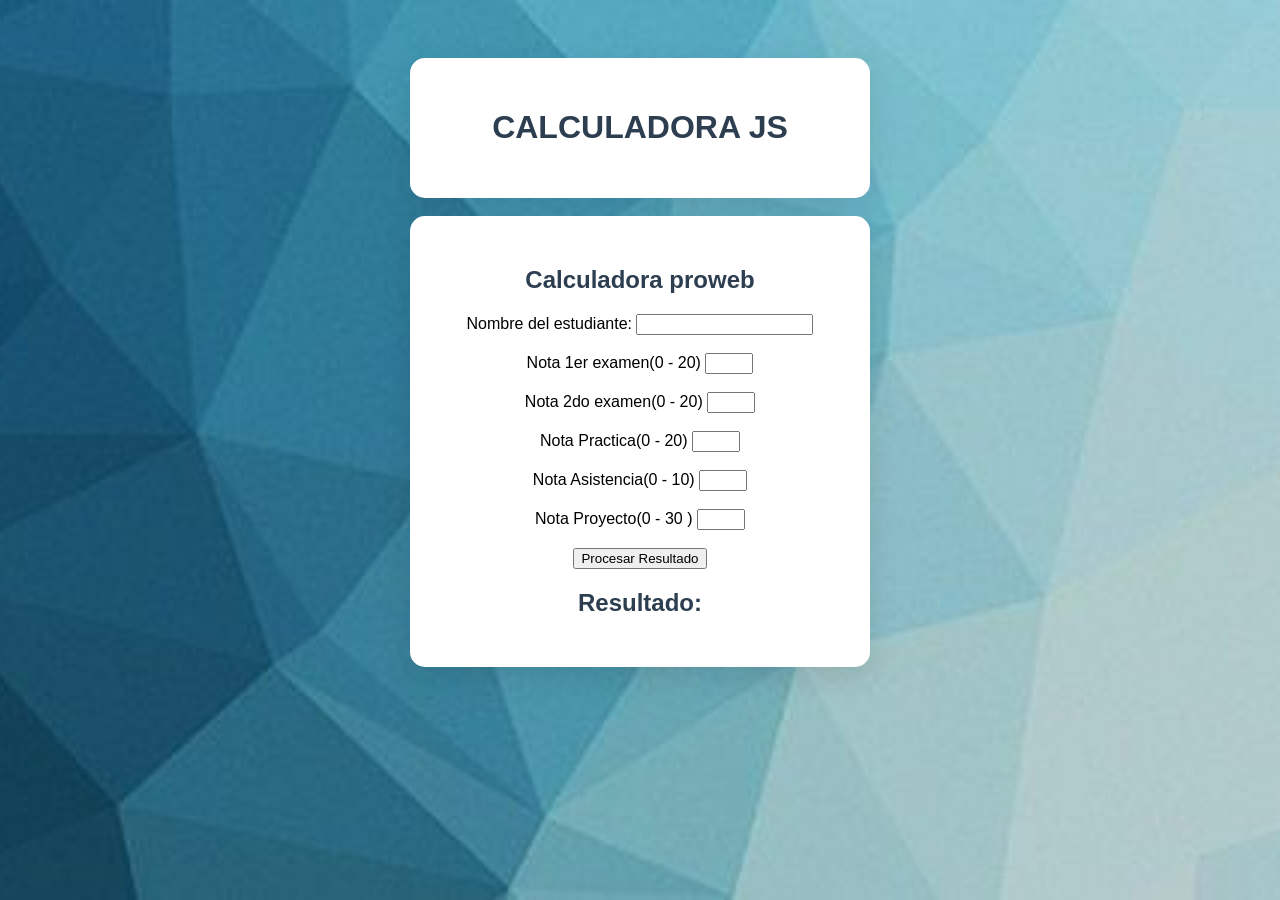
<file: secciones/laboratoriojs.html>
<!DOCTYPE html>
<html lang="en">
<head>
    <meta charset="UTF-8">
    <meta name="viewport" content="width=device-width, initial-scale=1.0">
    <title>Document</title>
    <link rel="stylesheet" href="../css/style.css">
    <script src="../js/script.js"></script>
</head>
<body>
    <div>
    <h1>CALCULADORA JS</h1>
    </div>
    <br>
    <div>
    <main>
    <section>
      <h2>Calculadora proweb</h2>
      <form id="formulario-estudiante">
          <label for="nombre">Nombre del estudiante:</label>
          <input type="text" id="nombre">
          <br>
          <br>
          <label for="nota1">Nota 1er examen(0 - 20)</label>
          <input type="number" id="nota1" min="0" max="20"required>
          <br>
          <br>
          <label for="nota1">Nota 2do examen(0 - 20)</label>
          <input type="number" id="nota1" min="0" max="20"required>
          <br>
          <br>
          <label for="nota1">Nota Practica(0 - 20)</label>
          <input type="number" id="nota1" min="0" max="20"required>
          <br>
          <br>
          <label for="nota1">Nota Asistencia(0 - 10)</label>
          <input type="number" id="nota1" min="0" max="20"required>
          <br>
          <br>
          <label for="nota2">Nota Proyecto(0 - 30 )</label>
          <input type="number" id="nota2" min="0" max="30" required>
          <br>
          <br>
        <button type="submit" id="btn-calcular">Procesar Resultado</button>
      </form>
    </section>
    <section id="resultado-container" class="tarjeta oculta">
      <h2>Resultado:</h2>
      <p id="mensaje-resultado"></p>
    </section>
  </main>
</div>
</body>
</html>
</file>
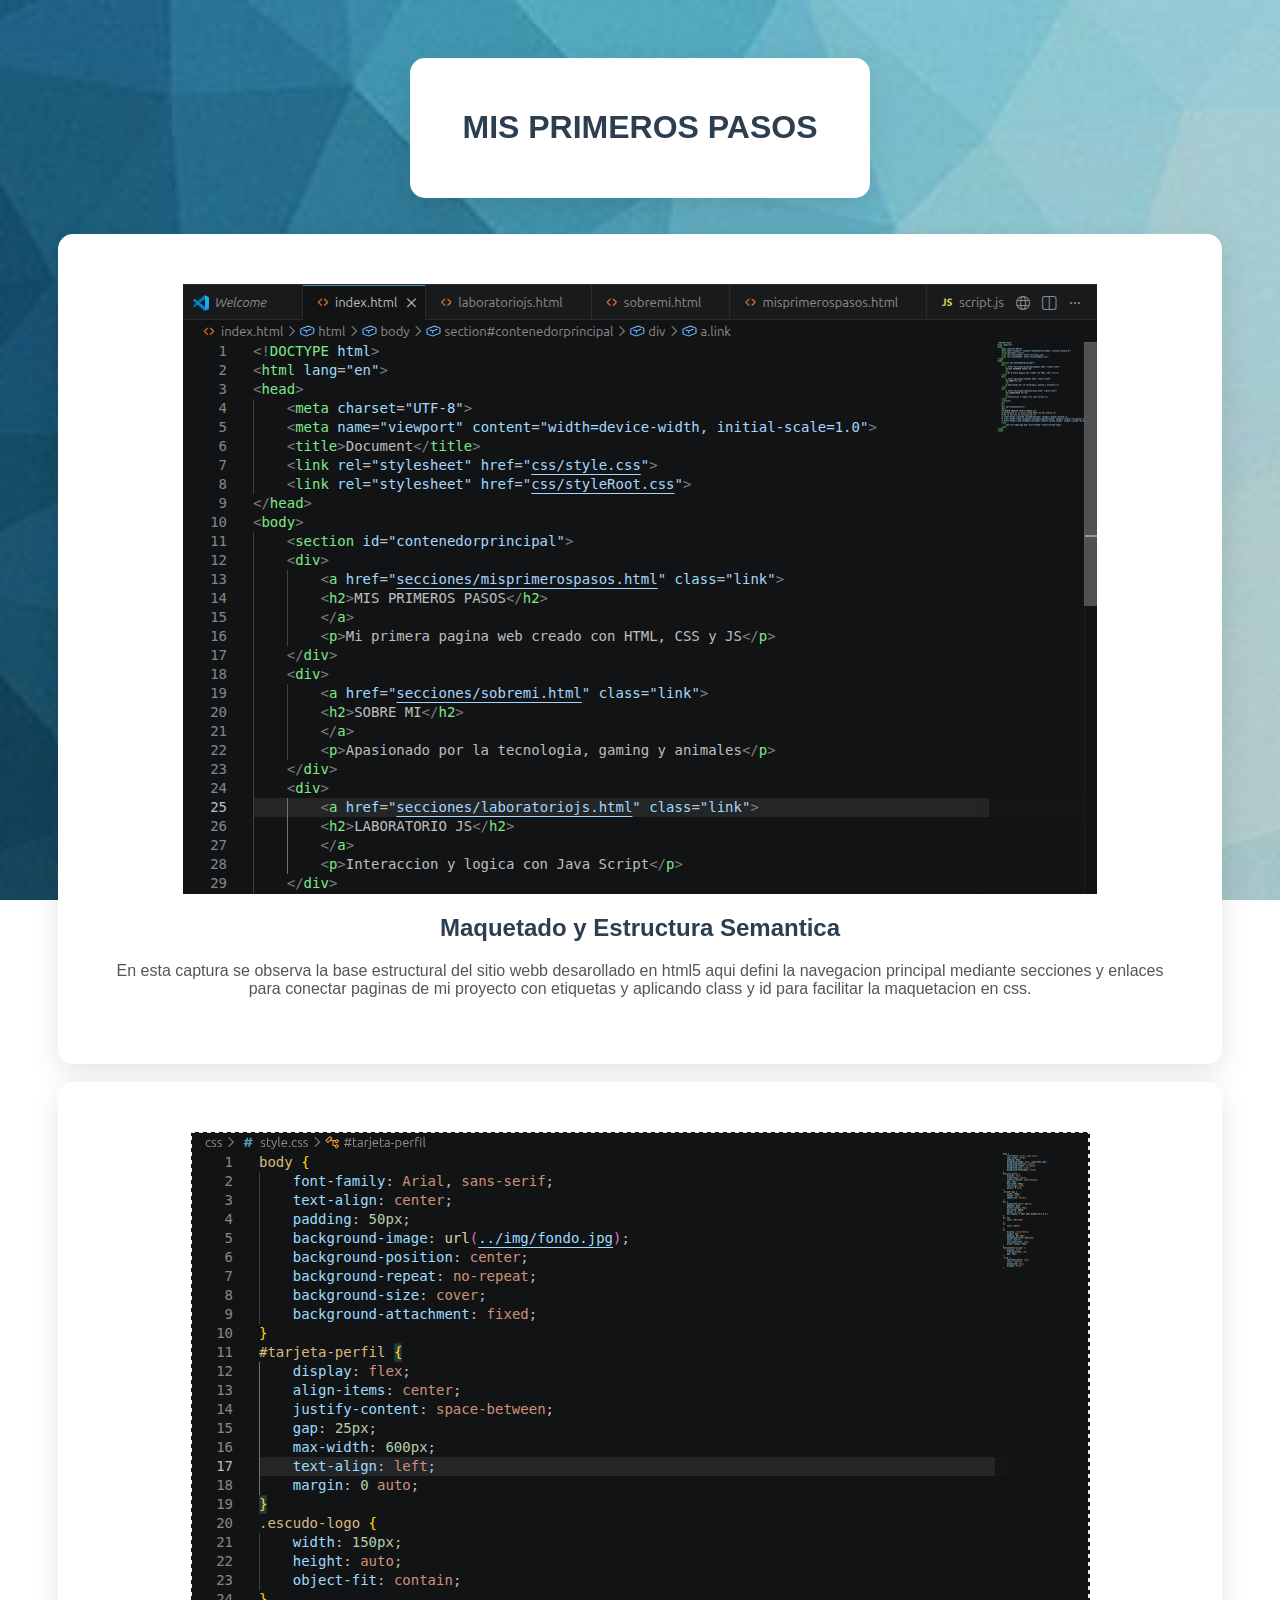
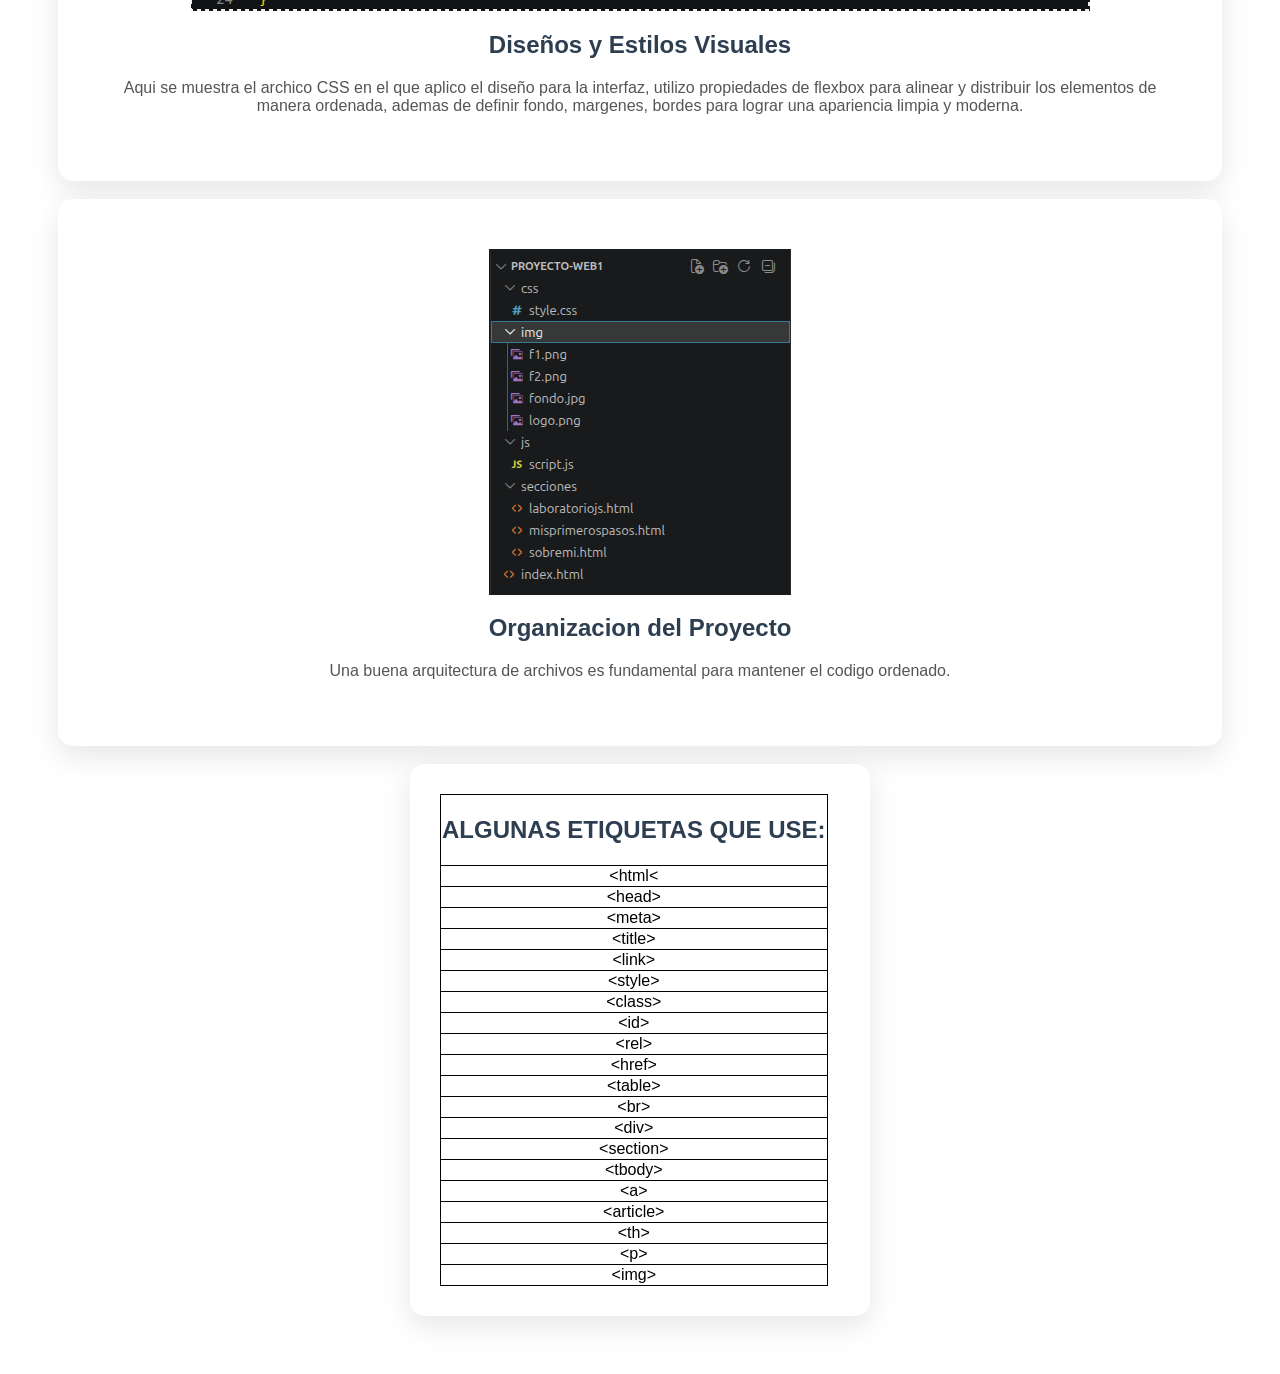
<file: secciones/misprimerospasos.html>
<!DOCTYPE html>
<html lang="en">
<head>
    <meta charset="UTF-8">
    <meta name="viewport" content="width=device-width, initial-scale=1.0">
    <title>Document</title>
    <link rel="stylesheet" href="../css/style.css">
</head>
<body>
    <div>
    <h1>MIS PRIMEROS PASOS</h1>
    </div>
    <br>
    <br>
     <div class="m">
        <article>
            <section class="f">
            <img src="../img/f1.png">
            </section>
                <h2>Maquetado y Estructura Semantica</h2>
                <p>
                    En esta captura se observa la base estructural del sitio webb desarollado en html5 aqui defini la navegacion principal mediante secciones y enlaces para conectar paginas de mi proyecto con etiquetas y aplicando class y id para facilitar la maquetacion en css.
                </p>
        </article>
     </div>
     <br>
     <div class="m">
        <article>
            <section class="f">
            <img src="../img/f2.png">
            </section>
                <h2>Diseños y Estilos Visuales</h2>
                <p>
                    Aqui se muestra el archico CSS en el que aplico el diseño para la interfaz, utilizo propiedades de flexbox para alinear y distribuir los elementos de manera ordenada, ademas de definir fondo, margenes, bordes para lograr una apariencia limpia y moderna.
                </p>
        </article>
     </div>
     <br>
     <div class="m">
        <article>
            <section class="f">
            <img src="../img/f3.png">
            </section>
                <h2>Organizacion del Proyecto</h2>
                <p>
                    Una buena arquitectura de archivos es fundamental para mantener el codigo ordenado.
                </p>
        </article>
     </div>
     <br>
     <div>
        <table>
            <thead>
                <tr>
                    <th><h2>ALGUNAS ETIQUETAS QUE USE:</h2></th>
                </tr>
            </thead>
            <tbody>
                <tr><td>&lt;html&lt;</td></tr>
                <tr><td>&lt;head&gt;</td></tr>
                <tr><td>&lt;meta&gt;</td></tr>
                <tr><td>&lt;title&gt;</td></tr>
                <tr><td>&lt;link&gt;</td></tr>
                <tr><td>&lt;style&gt;</td></tr>
                <tr><td>&lt;class&gt;</td></tr>
                <tr><td>&lt;id&gt;</td></tr>
                <tr><td>&lt;rel&gt;</td></tr>
                <tr><td>&lt;href&gt;</td></tr>
                <tr><td>&lt;table&gt;</td></tr>
                <tr><td>&lt;br&gt;</td></tr>
                <tr><td>&lt;div&gt;</td></tr>
                <tr><td>&lt;section&gt;</td></tr>
                <tr><td>&lt;tbody&gt;</td></tr>
                <tr><td>&lt;a&gt;</td></tr>
                <tr><td>&lt;article&gt;</td></tr>
                <tr><td>&lt;th&gt;</td></tr>
                <tr><td>&lt;p&gt;</td></tr>
                <tr><td>&lt;img&gt;</td></tr>
            </tbody>
        </table>
     </div>
</body>
</html>
</file>
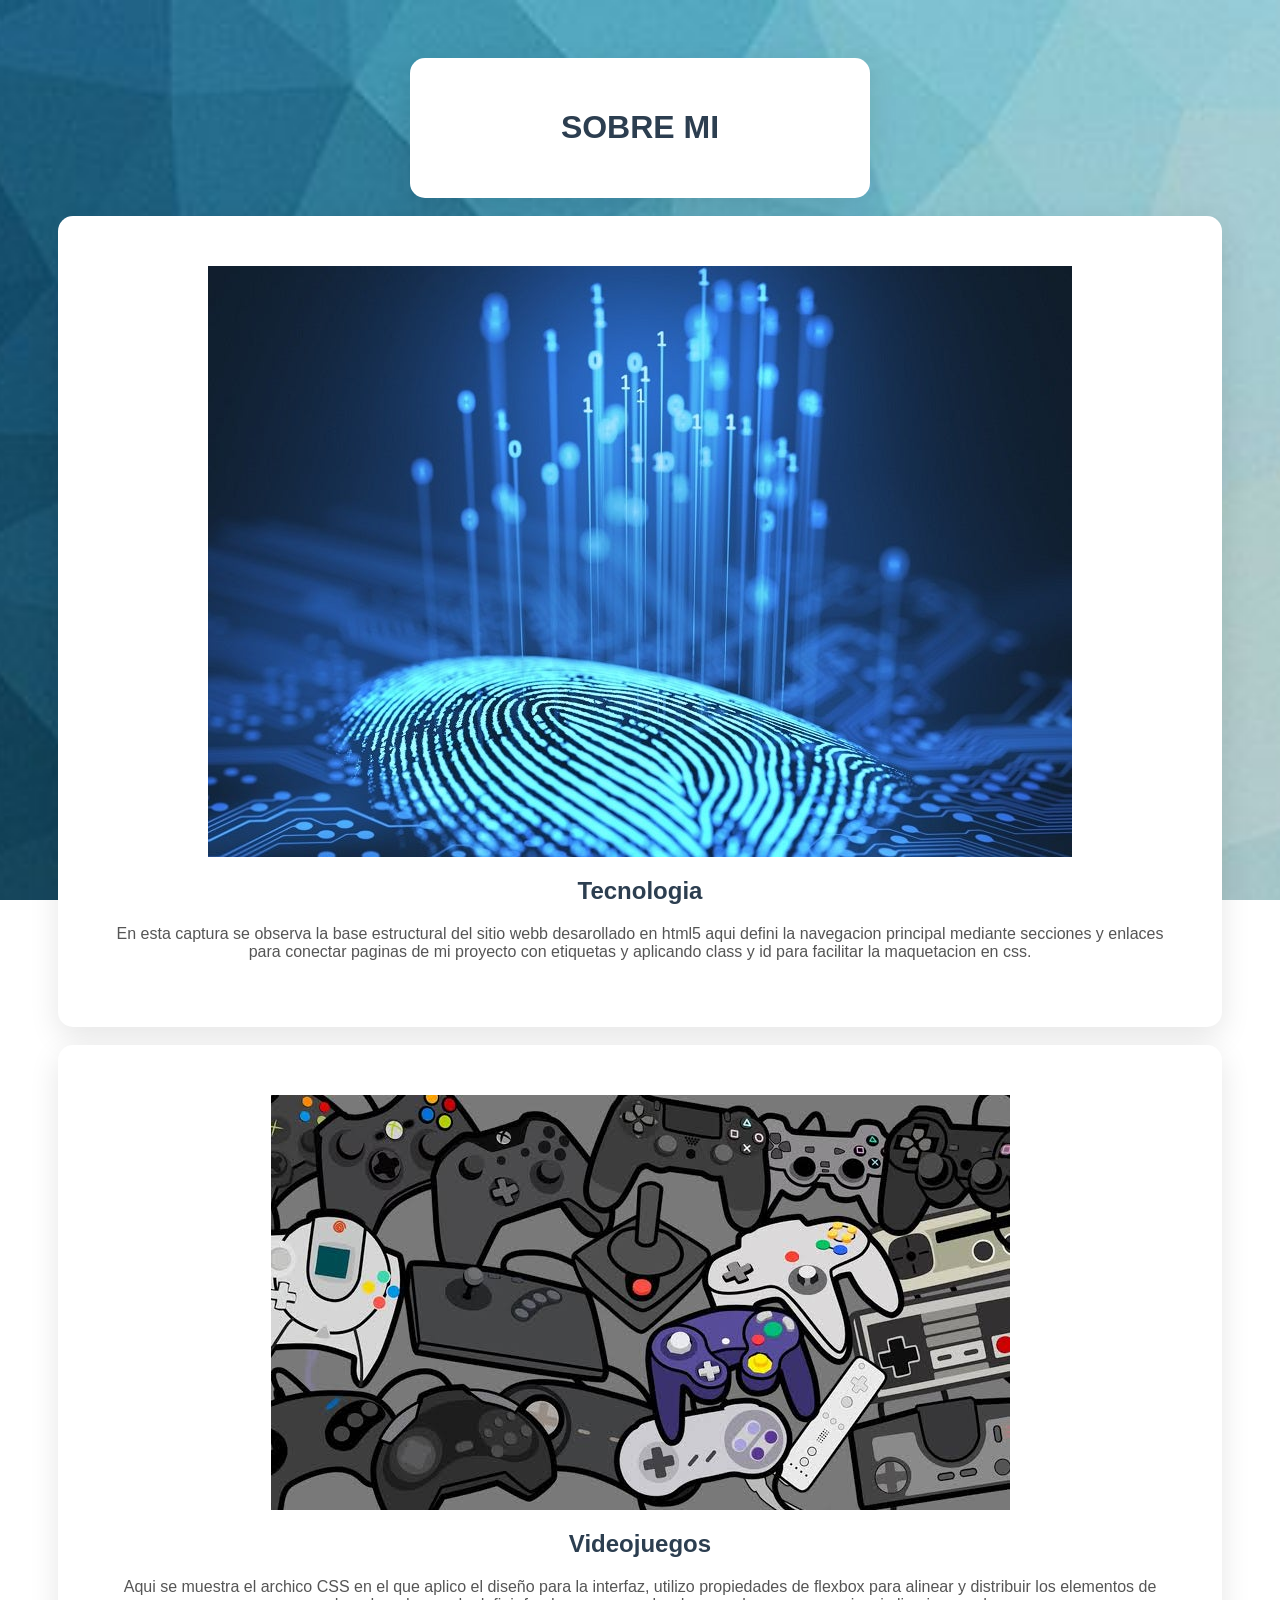
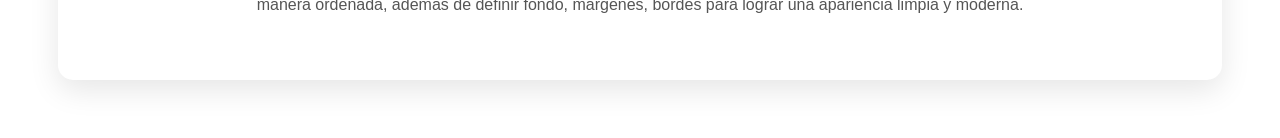
<file: secciones/sobremi.html>
<!DOCTYPE html>
<html lang="en">
<head>
    <meta charset="UTF-8">
    <meta name="viewport" content="width=device-width, initial-scale=1.0">
    <title>Document</title>
    <link rel="stylesheet" href="../css/style.css">
</head>
<body>
    <div>
        <h1>SOBRE MI</h1>
    </div>
    <br>
    <div class="m">
        <article>
            <section class="f">
            <img src="../img/tecnologia.jpg">
            </section>
                <h2>Tecnologia</h2>
                <p>
                    En esta captura se observa la base estructural del sitio webb desarollado en html5 aqui defini la navegacion principal mediante secciones y enlaces para conectar paginas de mi proyecto con etiquetas y aplicando class y id para facilitar la maquetacion en css.
                </p>
        </article>
     </div>
     <br>
     <div class="m">
        <article>
            <section class="f">
            <img src="../img/videojuegos.jpeg">
            </section>
                <h2>Videojuegos</h2>
                <p>
                    Aqui se muestra el archico CSS en el que aplico el diseño para la interfaz, utilizo propiedades de flexbox para alinear y distribuir los elementos de manera ordenada, ademas de definir fondo, margenes, bordes para lograr una apariencia limpia y moderna.
                </p>
        </article>
     </div>
</body>
</html>
</file>
<file: css/style.css>
body {
    font-family: Arial, sans-serif;
    text-align: center;
    padding: 50px;
    background-image: url(../img/fondo.jpg);
    background-position: center;
    background-repeat: no-repeat;
    background-size: cover;
    background-attachment: fixed;
}
#tarjeta-perfil {
    display: flex;
    align-items: center;
    justify-content: space-between;
    gap: 25px;
    max-width: 600px;
    text-align: left;
    margin: 0 auto;
}
.escudo-logo {
    width: 150px;
    height: auto;
    object-fit: contain;
}
div {
    background-color: white;
    padding: 30px;
    border-radius: 15px;
    max-width: 400px;
    margin: 0 auto;
    box-shadow: 0 10px 30px rgba(0,0,0,0.1);
}
h1, h2{
    color: #2c3e50;
}
p{
    color: #555;
}
a{
    display: inline-block;
    margin: 5px;
    padding: 8px 20px;
    background-color: #667eea;
    color: white;
    text-decoration: none;
    border-radius: 20px;
}
#contenedorprincipal {
    display: flex;
    flex-direction: row;
    gap: 20px;
}
.link {
    text-decoration: none;
    color: inherit;
    background: none;
    display: block;
}
.f img {
    display: block;
    margin-left: auto;
    margin-right: auto;
    max-width: 100%;
}
.m {
    width: 100%;
    max-width: 100%;
    margin: 0;
    padding: 50px;
    background-color: white;
    box-sizing: border-box;
}
table, th, td {
    border: 1px solid black;
    border-collapse: collapse;
}
</file>
